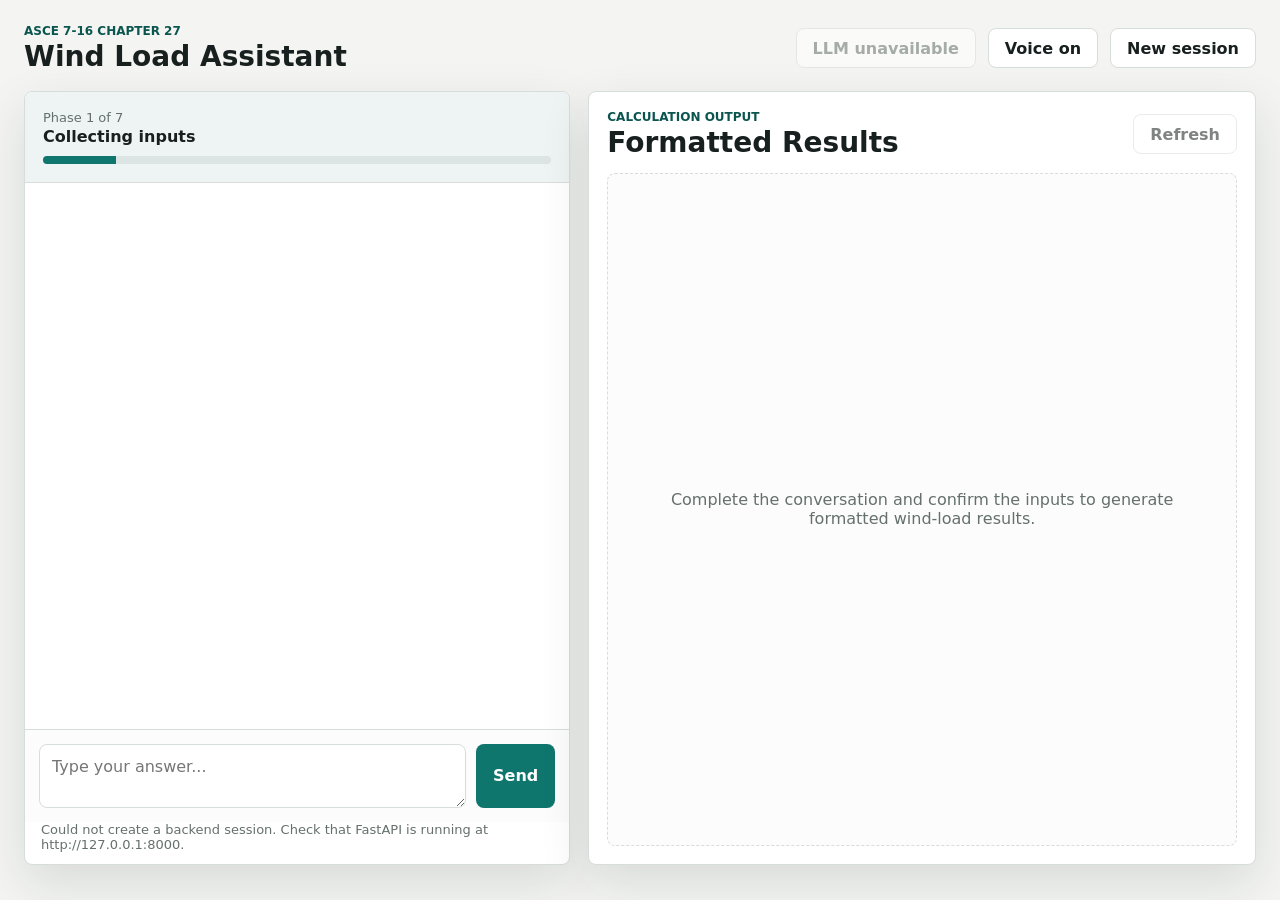
<file: frontend/index.html>
<!doctype html>
<html lang="en">
  <head>
    <meta charset="utf-8" />
    <meta name="viewport" content="width=device-width, initial-scale=1" />
    <title>ASCE 7-16 Wind Load Chat</title>
    <link rel="stylesheet" href="./styles.css" />
  </head>
  <body>
    <div class="app-shell">
      <header class="topbar">
        <div>
          <p class="eyebrow">ASCE 7-16 Chapter 27</p>
          <h1>Wind Load Assistant</h1>
        </div>
        <div class="topbar-actions">
          <button id="llmToggle" class="icon-button" type="button" aria-label="Toggle Anthropic LLM" title="Toggle Anthropic LLM">
            <span id="llmIcon">LLM off</span>
          </button>
          <button id="ttsToggle" class="icon-button" type="button" aria-label="Toggle voice" title="Toggle voice">
            <span id="ttsIcon">Voice on</span>
          </button>
          <button id="newSessionButton" class="secondary-button" type="button">New session</button>
        </div>
      </header>

      <main class="workspace">
        <section class="chat-pane" aria-label="Conversation">
          <div class="status-strip">
            <div>
              <span id="phaseLabel" class="phase-label">Phase 1 of 7</span>
              <strong id="flowState">Collecting inputs</strong>
            </div>
            <div class="progress-track" aria-hidden="true">
              <div id="progressFill" class="progress-fill"></div>
            </div>
          </div>

          <div id="messageList" class="message-list" aria-live="polite"></div>

          <form id="chatForm" class="composer">
            <label class="sr-only" for="messageInput">Message</label>
            <textarea id="messageInput" rows="2" placeholder="Type your answer..." autocomplete="off"></textarea>
            <button id="sendButton" type="submit">Send</button>
          </form>
          <p id="connectionStatus" class="connection-status" role="status"></p>
        </section>

        <aside class="results-pane" aria-label="Calculation results">
          <div class="results-header">
            <div>
              <p class="eyebrow">Calculation output</p>
              <h2>Formatted Results</h2>
            </div>
            <button id="refreshResultsButton" class="secondary-button" type="button" disabled>Refresh</button>
          </div>
          <div id="resultsEmpty" class="empty-state">
            Complete the conversation and confirm the inputs to generate formatted wind-load results.
          </div>
          <div id="resultsContent" class="results-content" hidden></div>
        </aside>
      </main>
    </div>

    <audio id="ttsAudio" preload="none"></audio>
    <script src="./app.js"></script>
  </body>
</html>
</file>
<file: frontend/styles.css>
:root {
  color-scheme: light;
  --bg: #f4f5f2;
  --panel: #ffffff;
  --panel-soft: #eef3f4;
  --ink: #18201f;
  --muted: #65706d;
  --line: #d7ddda;
  --accent: #0f766e;
  --accent-dark: #0b554f;
  --warn: #9a3412;
  --shadow: 0 18px 50px rgba(20, 31, 29, 0.12);
}

* {
  box-sizing: border-box;
}

body {
  margin: 0;
  min-width: 760px;
  background: var(--bg);
  color: var(--ink);
  font-family: Inter, ui-sans-serif, system-ui, -apple-system, BlinkMacSystemFont, "Segoe UI", sans-serif;
}

button,
textarea {
  font: inherit;
}

.app-shell {
  min-height: 100vh;
  padding: 24px;
}

.topbar,
.workspace {
  max-width: 1440px;
  margin: 0 auto;
}

.topbar {
  display: flex;
  align-items: center;
  justify-content: space-between;
  gap: 20px;
  margin-bottom: 18px;
}

.topbar h1,
.results-header h2 {
  margin: 0;
  font-size: 28px;
  line-height: 1.1;
}

.eyebrow {
  margin: 0 0 4px;
  color: var(--accent-dark);
  font-size: 12px;
  font-weight: 800;
  letter-spacing: 0;
  text-transform: uppercase;
}

.topbar-actions,
.results-header {
  display: flex;
  align-items: center;
  justify-content: space-between;
  gap: 12px;
}

.workspace {
  display: grid;
  grid-template-columns: minmax(390px, 0.9fr) minmax(420px, 1.1fr);
  gap: 18px;
  align-items: stretch;
}

.chat-pane,
.results-pane {
  display: flex;
  min-height: calc(100vh - 126px);
  max-height: calc(100vh - 126px);
  flex-direction: column;
  overflow: hidden;
  border: 1px solid var(--line);
  border-radius: 8px;
  background: var(--panel);
  box-shadow: var(--shadow);
}

.status-strip {
  display: grid;
  gap: 10px;
  padding: 18px;
  border-bottom: 1px solid var(--line);
  background: var(--panel-soft);
}

.phase-label {
  display: block;
  color: var(--muted);
  font-size: 13px;
  margin-bottom: 2px;
}

.progress-track {
  height: 8px;
  overflow: hidden;
  border-radius: 999px;
  background: #dce5e3;
}

.progress-fill {
  width: 14.285%;
  height: 100%;
  background: var(--accent);
  transition: width 180ms ease;
}

.message-list {
  flex: 1;
  overflow-y: auto;
  padding: 18px;
}

.message {
  width: min(88%, 720px);
  margin-bottom: 14px;
  padding: 12px 14px;
  border: 1px solid var(--line);
  border-radius: 8px;
  background: #f9faf8;
}

.user-message {
  margin-left: auto;
  border-color: #bfd7d2;
  background: #e7f3f1;
}

.assistant-message.speaking {
  border-color: var(--accent);
  box-shadow: 0 0 0 3px rgba(15, 118, 110, 0.15);
}

.message-role {
  display: block;
  margin-bottom: 6px;
  color: var(--muted);
  font-size: 12px;
  font-weight: 800;
}

.message-body {
  white-space: pre-wrap;
  line-height: 1.48;
}

.composer {
  display: grid;
  grid-template-columns: 1fr auto;
  gap: 10px;
  padding: 14px;
  border-top: 1px solid var(--line);
  background: #fbfcfb;
}

textarea {
  width: 100%;
  min-height: 48px;
  max-height: 140px;
  resize: vertical;
  border: 1px solid var(--line);
  border-radius: 8px;
  padding: 12px;
  color: var(--ink);
  background: #fff;
}

textarea:focus {
  outline: 3px solid rgba(15, 118, 110, 0.18);
  border-color: var(--accent);
}

button {
  min-height: 40px;
  border: 1px solid transparent;
  border-radius: 8px;
  padding: 0 16px;
  color: #fff;
  background: var(--accent);
  cursor: pointer;
  font-weight: 800;
}

button:hover:not(:disabled) {
  background: var(--accent-dark);
}

button:disabled {
  cursor: not-allowed;
  opacity: 0.55;
}

.secondary-button,
.icon-button {
  color: var(--ink);
  border-color: var(--line);
  background: #fff;
}

.secondary-button:hover:not(:disabled),
.icon-button:hover:not(:disabled) {
  color: #fff;
}

.icon-button.muted {
  color: var(--muted);
}

.icon-button.enabled {
  color: #fff;
  border-color: var(--accent);
  background: var(--accent);
}

.icon-button.enabled:hover:not(:disabled) {
  background: var(--accent-dark);
}

.connection-status {
  min-height: 20px;
  margin: 0;
  padding: 0 16px 12px;
  color: var(--muted);
  font-size: 13px;
}

.results-pane {
  padding: 18px;
}

.results-header {
  flex: 0 0 auto;
  margin-bottom: 14px;
}

.results-content {
  overflow-y: auto;
  padding-right: 4px;
}

.empty-state {
  display: grid;
  flex: 1;
  place-items: center;
  padding: 30px;
  color: var(--muted);
  text-align: center;
  border: 1px dashed var(--line);
  border-radius: 8px;
  background: #fbfcfb;
}

.result-section {
  padding: 16px 0;
  border-top: 1px solid var(--line);
}

.result-section:first-child {
  border-top: 0;
  padding-top: 0;
}

.result-section h3 {
  margin: 0 0 10px;
  font-size: 17px;
}

.kv-grid {
  display: grid;
  grid-template-columns: minmax(160px, 0.8fr) minmax(160px, 1fr);
  gap: 8px 16px;
  margin: 0;
}

.kv-grid dt {
  color: var(--muted);
  font-weight: 700;
}

.kv-grid dd {
  margin: 0;
  overflow-wrap: anywhere;
}

.table-wrap {
  overflow-x: auto;
  border: 1px solid var(--line);
  border-radius: 8px;
}

table {
  width: 100%;
  min-width: 620px;
  border-collapse: collapse;
  font-size: 14px;
}

th,
td {
  padding: 10px;
  text-align: left;
  vertical-align: top;
  border-bottom: 1px solid var(--line);
}

th {
  color: var(--muted);
  background: #f7f9f8;
  font-size: 12px;
  text-transform: uppercase;
}

tr:last-child td {
  border-bottom: 0;
}

.controlled {
  color: var(--warn);
  font-weight: 800;
}

.plain-list {
  margin: 0;
  padding-left: 20px;
}

.plain-list li {
  margin: 0 0 8px;
}

.markdown-report {
  margin-top: 12px;
  border-top: 1px solid var(--line);
  padding-top: 14px;
}

.markdown-report summary {
  cursor: pointer;
  font-weight: 800;
}

.markdown-report pre {
  max-height: 340px;
  overflow: auto;
  padding: 12px;
  border: 1px solid var(--line);
  border-radius: 8px;
  background: #101615;
  color: #edf5f2;
  white-space: pre-wrap;
}

.sr-only {
  position: absolute;
  width: 1px;
  height: 1px;
  overflow: hidden;
  clip: rect(0, 0, 0, 0);
}

@media (max-width: 980px) {
  body {
    min-width: 0;
  }

  .app-shell {
    padding: 14px;
  }

  .workspace {
    grid-template-columns: 1fr;
  }

  .chat-pane,
  .results-pane {
    min-height: 620px;
    max-height: none;
  }
}
</file>
